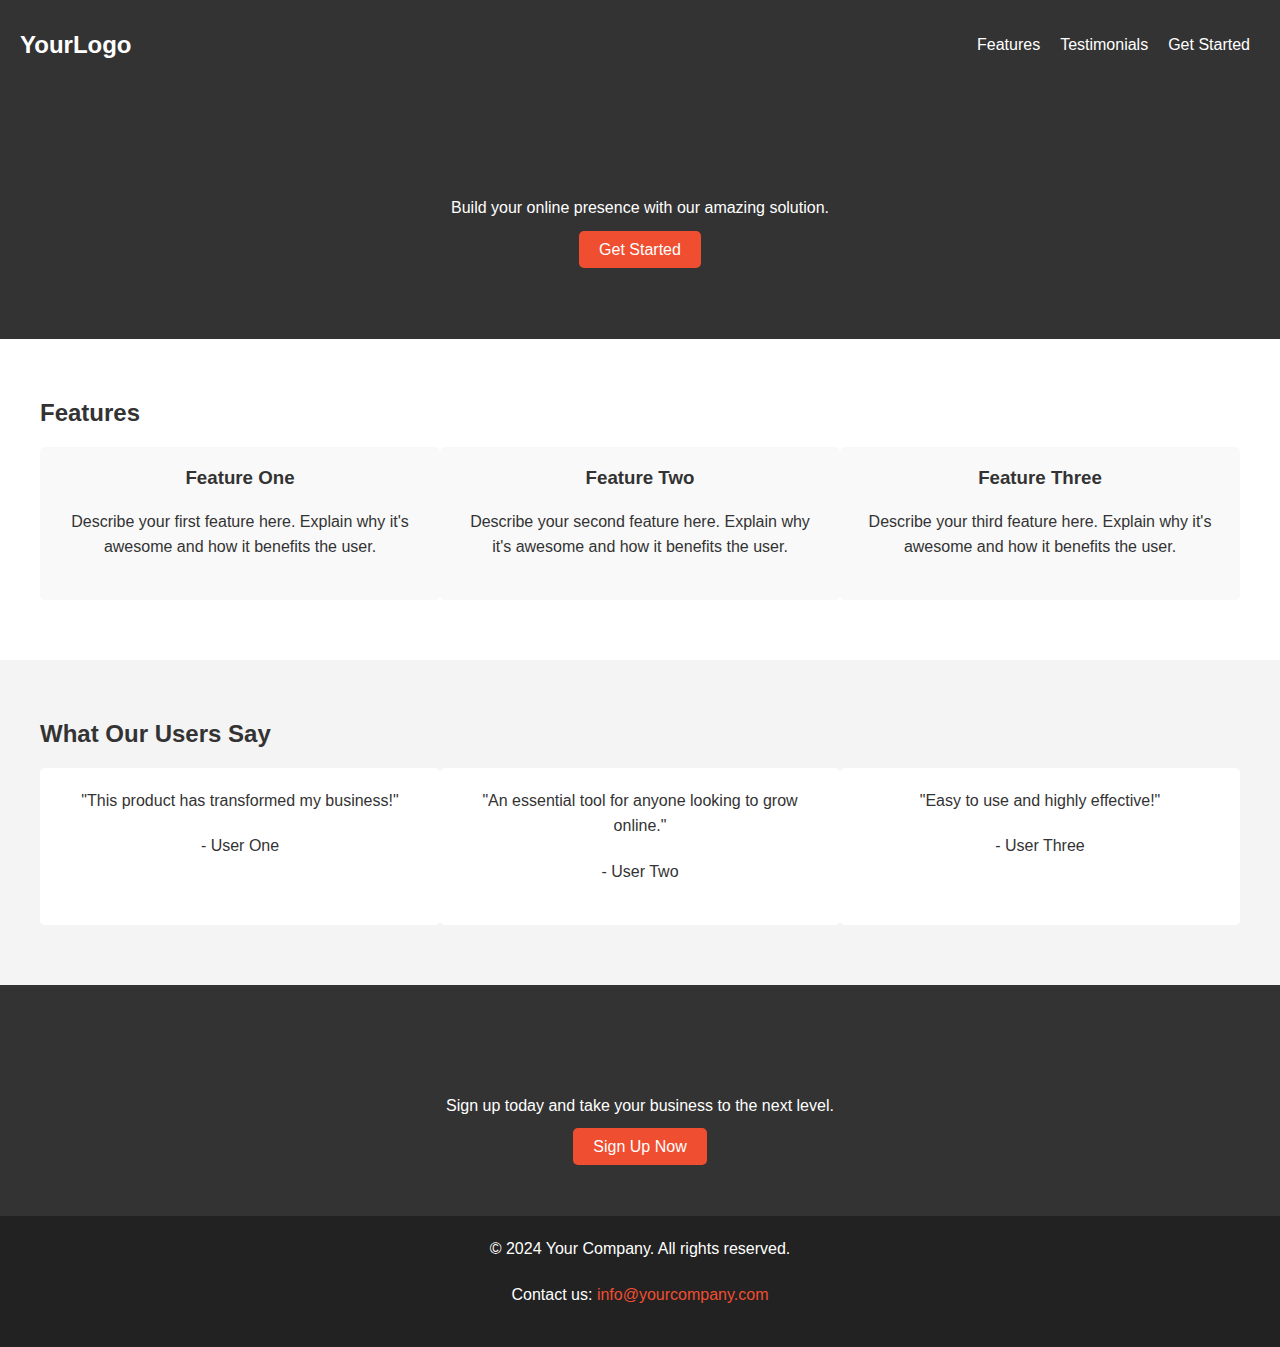
<file: Task2/index.html>
<!DOCTYPE html>
<html lang="en">
<head>
    <meta charset="UTF-8">
    <meta name="viewport" content="width=device-width, initial-scale=1.0">
    <title>Landing Page</title>
    <link rel="stylesheet" href="style.css">
</head>
<body>
    <!-- Header Section -->
    <header>
        <nav class="navbar">
            <div class="logo">YourLogo</div>
            <ul class="nav-links">
                <li><a href="#features">Features</a></li>
                <li><a href="#testimonials">Testimonials</a></li>
                <li><a href="#cta">Get Started</a></li>
            </ul>
        </nav>
        <div class="hero">
            <h1>Welcome to Your Awesome Product</h1>
            <p>Build your online presence with our amazing solution.</p>
            <a href="#cta" class="cta-button">Get Started</a>
        </div>
    </header>

    <!-- Features Section -->
    <section id="features">
        <div class="container">
            <h2>Features</h2>
            <div class="features-grid">
                <div class="feature-item">
                    <h3>Feature One</h3>
                    <p>Describe your first feature here. Explain why it's awesome and how it benefits the user.</p>
                </div>
                <div class="feature-item">
                    <h3>Feature Two</h3>
                    <p>Describe your second feature here. Explain why it's awesome and how it benefits the user.</p>
                </div>
                <div class="feature-item">
                    <h3>Feature Three</h3>
                    <p>Describe your third feature here. Explain why it's awesome and how it benefits the user.</p>
                </div>
            </div>
        </div>
    </section>

    <!-- Testimonials Section -->
    <section id="testimonials">
        <div class="container">
            <h2>What Our Users Say</h2>
            <div class="testimonials-grid">
                <div class="testimonial-item">
                    <p>"This product has transformed my business!"</p>
                    <p>- User One</p>
                </div>
                <div class="testimonial-item">
                    <p>"An essential tool for anyone looking to grow online."</p>
                    <p>- User Two</p>
                </div>
                <div class="testimonial-item">
                    <p>"Easy to use and highly effective!"</p>
                    <p>- User Three</p>
                </div>
            </div>
        </div>
    </section>

    <!-- Call to Action Section -->
    <section id="cta">
        <div class="cta-container">
            <h2>Ready to Get Started?</h2>
            <p>Sign up today and take your business to the next level.</p>
            <a href="#" class="cta-button">Sign Up Now</a>
        </div>
    </section>

    <!-- Footer -->
    <footer>
        <div class="footer-container">
            <p>&copy; 2024 Your Company. All rights reserved.</p>
            <p>Contact us: <a href="mailto:info@yourcompany.com">info@yourcompany.com</a></p>
        </div>
    </footer>
</body>
</html>
</file>
<file: Task2/style.css>
/* General Styles */
body {
    font-family: Arial, sans-serif;
    margin: 0;
    padding: 0;
    background-color: #f4f4f4;
    color: #333;
}

h1, h2, h3 {
    margin: 0 0 20px 0;
    color: #333;
}

p {
    margin: 0 0 20px 0;
    line-height: 1.6;
}

/* Header Section */
header {
    background-color: #333;
    color: #fff;
    padding: 20px 0;
    text-align: center;
}

.navbar {
    display: flex;
    justify-content: space-between;
    align-items: center;
    padding: 0 20px;
}

.logo {
    font-size: 1.5em;
    font-weight: bold;
}

.nav-links {
    list-style: none;
    display: flex;
}

.nav-links li {
    margin: 0 10px;
}

.nav-links a {
    color: #fff;
    text-decoration: none;
}

.hero {
    padding: 60px 20px;
}

.hero h1 {
    font-size: 2.5em;
}

.cta-button {
    background-color: #f04e31;
    color: #fff;
    padding: 10px 20px;
    text-decoration: none;
    border-radius: 5px;
}

.cta-button:hover {
    background-color: #333;
}

/* Features Section */
#features {
    background-color: #fff;
    padding: 60px 20px;
}

.container {
    max-width: 1200px;
    margin: 0 auto;
}

.features-grid {
    display: flex;
    justify-content: space-around;
    text-align: center;
}

.feature-item {
    background-color: #f9f9f9;
    padding: 20px;
    border-radius: 5px;
    width: 30%;
}

/* Testimonials Section */
#testimonials {
    background-color: #f4f4f4;
    padding: 60px 20px;
}

.testimonials-grid {
    display: flex;
    justify-content: space-around;
    text-align: center;
}

.testimonial-item {
    background-color: #fff;
    padding: 20px;
    border-radius: 5px;
    width: 30%;
}

/* Call to Action Section */
#cta {
    background-color: #333;
    color: #fff;
    padding: 60px 20px;
    text-align: center;
}

.cta-container {
    max-width: 600px;
    margin: 0 auto;
}

/* Footer */
footer {
    background-color: #222;
    color: #fff;
    text-align: center;
    padding: 20px 0;
}

footer a {
    color: #f04e31;
    text-decoration: none;
}

footer a:hover {
    text-decoration: underline;
}
</file>
